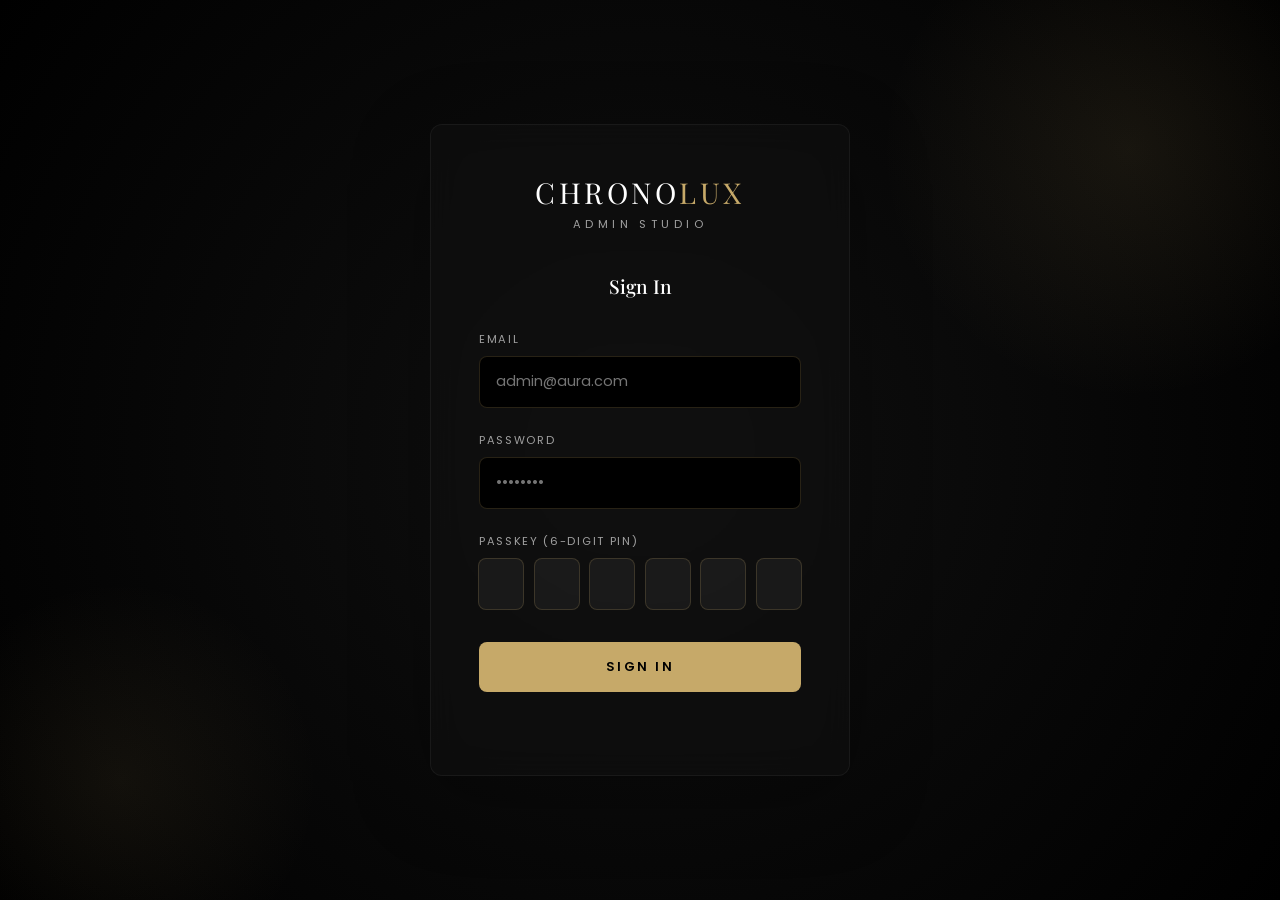
<file: admin.html>
<!DOCTYPE html>
<html lang="en">
<head>
  <meta charset="UTF-8">
  <meta name="viewport" content="width=device-width, initial-scale=1.0">
  <title> — Admin Studio</title>
  <link href="https://fonts.googleapis.com/css2?family=Playfair+Display:wght@400;500;600;700&family=Poppins:wght@300;400;500;600&display=swap" rel="stylesheet">
  <style>
    /* ── Design Tokens ── */
    :root{--clr-primary:#0A0A0A;--clr-cream:#151515;--clr-white:#111111;--clr-gold:#C6A969;--clr-gold-light:#D4BB82;--clr-brown:#8B7355;--clr-text:#FFFFFF;--clr-text-light:#E0E0E0;--clr-text-muted:#A0A0A0;--clr-bg:#000000;--clr-bg-soft:#0A0A0A;--clr-border:rgba(198,169,105,0.2);--clr-danger:#E74C3C;--clr-success:#2ECC71;--ff-heading:'Playfair Display',serif;--ff-body:'Poppins',sans-serif;--ease:cubic-bezier(0.16,1,0.3,1);--radius:12px}
    *,*::before,*::after{box-sizing:border-box;margin:0;padding:0}
    body{font-family:var(--ff-body);background:var(--clr-bg);color:var(--clr-text);min-height:100vh}
    ::selection{background:var(--clr-gold);color:#000}
    img{max-width:100%;display:block}

    /* ── Login Page ── */
    .login-page{min-height:100vh;display:flex;align-items:center;justify-content:center;background:radial-gradient(circle at center, #111, #000);padding:2rem;position:relative;overflow:hidden}
    .login-page::before{content:'';position:absolute;width:500px;height:500px;background:radial-gradient(circle,rgba(198,169,105,.1),transparent 70%);top:-100px;right:-100px;border-radius:50%}
    .login-page::after{content:'';position:absolute;width:400px;height:400px;background:radial-gradient(circle,rgba(198,169,105,.08),transparent 70%);bottom:-80px;left:-80px;border-radius:50%}

    .login-card{background:rgba(15,15,15,0.6);backdrop-filter:blur(15px);-webkit-backdrop-filter:blur(15px);border:1px solid rgba(255,255,255,0.05);border-radius:var(--radius);padding:3rem;width:min(420px,100%);box-shadow:0 20px 80px rgba(0,0,0,.3);position:relative;z-index:1}
    .login-brand{font-family:var(--ff-heading);font-size:1.8rem;text-align:center;letter-spacing:.12em;margin-bottom:.3rem}
    .login-brand span{color:var(--clr-gold)}
    .login-sub{text-align:center;font-size:.7rem;letter-spacing:.4em;text-transform:uppercase;color:var(--clr-text-muted);margin-bottom:2.5rem}
    .login-card h2{font-family:var(--ff-heading);font-size:1.2rem;font-weight:500;text-align:center;margin-bottom:2rem;color:var(--clr-text)}

    .field{margin-bottom:1.5rem;position:relative}
    .field label{display:block;font-size:.7rem;letter-spacing:.15em;text-transform:uppercase;color:var(--clr-text-muted);margin-bottom:.5rem}
    .field input{width:100%;padding:.9rem 1rem;border:1px solid var(--clr-border);border-radius:8px;font-family:var(--ff-body);font-size:.9rem;color:var(--clr-text);background:var(--clr-bg);outline:none;transition:border-color .3s,box-shadow .3s}
    .field input:focus{border-color:var(--clr-gold);box-shadow:0 0 0 3px rgba(198,169,105,.12)}

    /* Passkey PIN boxes */
    .passkey-wrap{display:flex;gap:.6rem;justify-content:center}
    .passkey-wrap input{width:46px;height:52px;text-align:center;font-size:1.2rem;font-weight:600;letter-spacing:0;border-radius:8px;border:1px solid var(--clr-border);background:rgba(255,255,255,0.05);color:var(--clr-text);outline:none;transition:border-color .3s,box-shadow .3s}
    .passkey-wrap input:focus{border-color:var(--clr-gold);box-shadow:0 0 0 3px rgba(198,169,105,.15)}

    .login-btn{width:100%;padding:1rem;background:var(--clr-gold);color:#000;font-family:var(--ff-body);font-size:.8rem;letter-spacing:.2em;text-transform:uppercase;border:none;border-radius:8px;cursor:pointer;transition:all .4s var(--ease);margin-top:.5rem;font-weight:600}
    .login-btn:hover{background:var(--clr-gold-light)}

    .login-error{text-align:center;font-size:.78rem;color:var(--clr-danger);margin-top:1rem;min-height:1.2rem;opacity:0;transition:opacity .3s}
    .login-error.show{opacity:1}

    /* ── Dashboard ── */
    .dashboard{display:none;min-height:100vh}
    .dash-topbar{display:flex;align-items:center;justify-content:space-between;padding:1rem 3%;background:var(--clr-white);border-bottom:1px solid var(--clr-border);position:sticky;top:0;z-index:100}
    .dash-brand{font-family:var(--ff-heading);font-size:1.1rem;letter-spacing:.1em}
    .dash-brand span{color:var(--clr-gold)}
    .dash-actions{display:flex;align-items:center;gap:1rem}
    .dash-user{font-size:.75rem;color:var(--clr-text-muted)}
    .btn-sm{padding:.5rem 1.2rem;font-size:.7rem;letter-spacing:.15em;text-transform:uppercase;border:1px solid var(--clr-border);border-radius:6px;cursor:pointer;transition:all .3s;font-family:var(--ff-body);background:transparent;color:var(--clr-text)}
    .btn-sm:hover{border-color:var(--clr-gold);color:var(--clr-gold)}
    .btn-sm.danger:hover{border-color:var(--clr-danger);color:var(--clr-danger)}

    .dash-body{max-width:1100px;margin:0 auto;padding:2rem 3%}

    /* Stats */
    .stats-row{display:grid;grid-template-columns:repeat(auto-fit,minmax(180px,1fr));gap:1.2rem;margin-bottom:2.5rem}
    .stat-card{background:var(--clr-white);padding:1.5rem;border-radius:var(--radius);border:1px solid var(--clr-border);box-shadow:0 10px 30px rgba(0,0,0,.2)}
    .stat-card .stat-label{font-size:.65rem;letter-spacing:.2em;text-transform:uppercase;color:var(--clr-text-muted);margin-bottom:.5rem}
    .stat-card .stat-value{font-family:var(--ff-heading);font-size:1.8rem;color:var(--clr-gold)}

    /* Toolbar */
    .toolbar{display:flex;align-items:center;justify-content:space-between;margin-bottom:1.5rem;flex-wrap:wrap;gap:1rem}
    .toolbar h2{font-family:var(--ff-heading);font-size:1.3rem;font-weight:500}
    .btn-add{padding:.7rem 1.8rem;background:var(--clr-gold);color:var(--clr-white);font-size:.75rem;letter-spacing:.15em;text-transform:uppercase;border:none;border-radius:8px;cursor:pointer;transition:all .3s;font-family:var(--ff-body)}
    .btn-add:hover{background:var(--clr-brown)}

    /* Watch Table */
    .watch-table{width:100%;border-collapse:collapse;background:var(--clr-white);border-radius:var(--radius);overflow:hidden;border:1px solid var(--clr-border);box-shadow:0 10px 30px rgba(0,0,0,.2)}
    .watch-table th{padding:1rem;font-size:.65rem;letter-spacing:.2em;text-transform:uppercase;color:var(--clr-text-muted);text-align:left;background:var(--clr-bg);border-bottom:1px solid var(--clr-border)}
    .watch-table td{padding:.8rem 1rem;font-size:.85rem;border-bottom:1px solid rgba(198,169,105,.1);vertical-align:middle}
    .watch-table tr:last-child td{border-bottom:none}
    .watch-table .thumb{width:56px;height:56px;object-fit:cover;border-radius:8px;background:var(--clr-bg)}
    .watch-table .actions{display:flex;gap:.5rem}
    .watch-table .btn-edit{padding:.35rem .8rem;font-size:.65rem;border:1px solid var(--clr-gold);border-radius:4px;color:var(--clr-gold);background:transparent;cursor:pointer;transition:all .2s}
    .watch-table .btn-edit:hover{background:var(--clr-gold);color:#fff}
    .watch-table .btn-del{padding:.35rem .8rem;font-size:.65rem;border:1px solid var(--clr-danger);border-radius:4px;color:var(--clr-danger);background:transparent;cursor:pointer;transition:all .2s}
    .watch-table .btn-del:hover{background:var(--clr-danger);color:#fff}
    .cat-badge{display:inline-block;padding:.2rem .6rem;font-size:.6rem;letter-spacing:.1em;border-radius:20px;text-transform:uppercase}
    .cat-badge.trending{background:rgba(198,169,105,.12);color:var(--clr-gold)}
    .cat-badge.collection{background:rgba(139,115,85,.1);color:var(--clr-brown)}

    .empty-table{text-align:center;padding:3rem;color:var(--clr-text-muted);font-size:.9rem}

    /* Modal */
    .modal-overlay{display:none;position:fixed;inset:0;background:rgba(0,0,0,.35);backdrop-filter:blur(6px);z-index:9999;align-items:center;justify-content:center;padding:2rem}
    .modal-overlay.show{display:flex}
    .modal{background:var(--clr-white);border-radius:var(--radius);padding:2.5rem;width:min(500px,100%);max-height:90vh;overflow-y:auto;box-shadow:0 20px 60px rgba(0,0,0,.1);animation:modalIn .3s var(--ease)}
    @keyframes modalIn{from{opacity:0;transform:translateY(20px) scale(.97)}to{opacity:1;transform:translateY(0) scale(1)}}
    .modal h3{font-family:var(--ff-heading);font-size:1.2rem;margin-bottom:1.5rem}
    .modal .field{margin-bottom:1.2rem}
    .modal select{width:100%;padding:.9rem 1rem;border:1px solid var(--clr-border);border-radius:8px;font-family:var(--ff-body);font-size:.9rem;color:var(--clr-text);background:var(--clr-bg);outline:none;appearance:none;cursor:pointer}
    .modal-actions{display:flex;gap:1rem;margin-top:1.5rem}
    .modal-actions button{flex:1;padding:.8rem;font-family:var(--ff-body);font-size:.75rem;letter-spacing:.1em;text-transform:uppercase;border-radius:8px;border:none;cursor:pointer;transition:all .3s}
    .modal-actions .save{background:var(--clr-gold);color:#fff}
    .modal-actions .save:hover{background:var(--clr-brown)}
    .modal-actions .cancel{background:transparent;border:1px solid var(--clr-border);color:var(--clr-text)}
    .modal-actions .cancel:hover{border-color:var(--clr-text)}

    .back-link{display:inline-flex;align-items:center;gap:.4rem;font-size:.75rem;color:var(--clr-text-muted);margin-bottom:1.5rem;text-decoration:none;letter-spacing:.1em;transition:color .3s}
    .back-link:hover{color:var(--clr-gold)}

    /* Responsive */
    @media(max-width:768px){
      .watch-table{font-size:.78rem}
      .watch-table th:nth-child(3),.watch-table td:nth-child(3){display:none}
      .stats-row{grid-template-columns:repeat(2,1fr)}
      .modal{padding:1.5rem}
    }
    @media(max-width:480px){
      .passkey-wrap input{width:38px;height:44px;font-size:1rem}
      .login-card{padding:2rem 1.5rem}
    }
  </style>
</head>
<body>

  <!-- ══════════ LOGIN ══════════ -->
  <div class="login-page" id="loginPage">
    <div class="login-card">
      <div class="login-brand">CHRONO<span>LUX</span></div>
      <div class="login-sub">Admin Studio</div>
      <h2>Sign In</h2>
      <form id="loginForm" onsubmit="return false">
        <div class="field">
          <label for="loginEmail">Email</label>
          <input type="email" id="loginEmail" placeholder="admin@aura.com" required>
        </div>
        <div class="field">
          <label for="loginPass">Password</label>
          <input type="password" id="loginPass" placeholder="••••••••" required>
        </div>
        <div class="field">
          <label>Passkey (6-digit PIN)</label>
          <div class="passkey-wrap" id="passkeyWrap">
            <input type="password" maxlength="1" data-idx="0" inputmode="numeric">
            <input type="password" maxlength="1" data-idx="1" inputmode="numeric">
            <input type="password" maxlength="1" data-idx="2" inputmode="numeric">
            <input type="password" maxlength="1" data-idx="3" inputmode="numeric">
            <input type="password" maxlength="1" data-idx="4" inputmode="numeric">
            <input type="password" maxlength="1" data-idx="5" inputmode="numeric">
          </div>
        </div>
        <button type="submit" class="login-btn" id="loginBtn">Sign In</button>
        <div class="login-error" id="loginError">Invalid credentials. Please try again.</div>
      </form>
    </div>
  </div>

  <!-- ══════════ DASHBOARD ══════════ -->
  <div class="dashboard" id="dashboard">
    <div class="dash-topbar">
      <div class="dash-brand">CHRONO<span>LUX</span> Studio</div>
      <div class="dash-actions">
        <span class="dash-user" id="dashUser"></span>
        <button class="btn-sm" onclick="location.href='index.html'">View Site</button>
        <button class="btn-sm danger" id="logoutBtn">Logout</button>
      </div>
    </div>
    <div class="dash-body">
      <a href="index.html" class="back-link">← Back to Showcase</a>

      <!-- Stats -->
      <div class="stats-row">
        <div class="stat-card"><div class="stat-label">Total Watches</div><div class="stat-value" id="statTotal">0</div></div>
        <div class="stat-card"><div class="stat-label">Trending</div><div class="stat-value" id="statTrending">0</div></div>
        <div class="stat-card"><div class="stat-label">Collection</div><div class="stat-value" id="statCollection">0</div></div>
      </div>

      <!-- Toolbar -->
      <div class="toolbar">
        <h2>Manage Watches</h2>
        <button class="btn-add" id="btnAdd">+ Add Watch</button>
      </div>

      <!-- Table -->
      <table class="watch-table" id="watchTable">
        <thead>
          <tr><th>Image</th><th>Name</th><th>Description</th><th>Price</th><th>Category</th><th>Actions</th></tr>
        </thead>
        <tbody id="watchBody"></tbody>
      </table>
    </div>
  </div>

  <!-- ══════════ ADD/EDIT MODAL ══════════ -->
  <div class="modal-overlay" id="modalOverlay">
    <div class="modal">
      <h3 id="modalTitle">Add Watch</h3>
      <form id="watchForm" onsubmit="return false">
        <input type="hidden" id="watchId">
        <div class="field">
          <label>Watch Name</label>
          <input type="text" id="watchName" placeholder="e.g. aura Heritage" required>
        </div>
        <div class="field">
          <label>Image URL</label>
          <input type="text" id="watchImage" placeholder="https://... or local filename" required>
        </div>
        <div class="field">
          <label>Description</label>
          <input type="text" id="watchDesc" placeholder="Short description">
        </div>
        <div class="field">
          <label>Price</label>
          <input type="text" id="watchPrice" placeholder="e.g. $12,500" required>
        </div>
        <div class="field">
          <label>Category</label>
          <select id="watchCat">
            <option value="showcase">Showcase (3D Carousel)</option>
            <option value="trending">Trending</option>
            <option value="collection">Collection</option>
          </select>
        </div>
        <div class="modal-actions">
          <button type="button" class="cancel" id="modalCancel">Cancel</button>
          <button type="submit" class="save" id="modalSave">Save Watch</button>
        </div>
      </form>
    </div>
  </div>

  <script>
    /* ================================================
       aura Admin — Login + CRUD + localStorage
       ================================================ */

    // ── Default Admin Credentials ──
    const DEFAULT_ADMIN = { email: 'admin@aura.com', password: 'Chrono@2026', passkey: '192026' };
    const DEFAULT_WATCHES = [
      { id:'w1', name:'aura Sovereign', description:'18K rose gold chronograph with moonphase complication', price:'$18,750', image:'ezgif-frame-100.jpg', category:'showcase' },
      { id:'w2', name:'aura Voyager', description:'Titanium sports chronograph with ceramic bezel', price:'$8,900', image:'watch-carousel-1.png', category:'showcase' },
      { id:'w3', name:'aura Celestial', description:'Skeleton tourbillon with sapphire case back', price:'$22,000', image:'ezgif-frame-120.jpg', category:'showcase' },
      { id:'w4', name:'aura Meridian', description:'White gold dress watch with enamel dial', price:'$15,200', image:'watch-carousel-2.png', category:'showcase' },
      { id:'w5', name:'aura Heritage', description:'Hand-wound movement, 40mm rose gold case', price:'$12,500', image:'ezgif-frame-090.jpg', category:'trending' },
      { id:'w6', name:'aura Eclipse', description:'Automatic chronograph with perpetual calendar', price:'$14,800', image:'ezgif-frame-140.jpg', category:'trending' },
      { id:'w7', name:'aura Artisan', description:'Hand-finished movement with Geneva stripes', price:'$9,500', image:'ezgif-frame-150.jpg', category:'collection' },
      { id:'w8', name:'aura Luminary', description:'Diamond-set bezel with mother of pearl dial', price:'$11,200', image:'ezgif-frame-160.jpg', category:'collection' },
      { id:'w9', name:'aura Apex', description:'Carbon fiber case with racing-inspired chronograph', price:'$7,800', image:'ezgif-frame-170.jpg', category:'collection' },
      { id:'w10', name:'aura Nocturne', description:'Black DLC-coated titanium, luminous hands', price:'$10,400', image:'ezgif-frame-180.jpg', category:'collection' },
    ];

    // ── Init ──
    const $ = s => document.querySelector(s);
    const $$ = s => document.querySelectorAll(s);

    // Seed data on first visit
    if (!localStorage.getItem('aura_admin')) localStorage.setItem('aura_admin', JSON.stringify(DEFAULT_ADMIN));
    if (!localStorage.getItem('aura_watches')) localStorage.setItem('aura_watches', JSON.stringify(DEFAULT_WATCHES));

    function getAdmin() { return JSON.parse(localStorage.getItem('aura_admin')); }
    function getWatches() {
      let w = JSON.parse(localStorage.getItem('aura_watches') || '[]');
      let modified = false;
      w = w.map(watch => {
        if (watch.image && !watch.image.startsWith('http') && !watch.image.startsWith('assets/')) {
          watch.image = 'assets/' + watch.image;
          modified = true;
        }
        return watch;
      });
      if (modified) saveWatches(w);
      return w;
    }
    function saveWatches(w) { localStorage.setItem('aura_watches', JSON.stringify(w)); }

    // Check if already logged in (session)
    if (sessionStorage.getItem('aura_logged_in')) showDashboard();

    // ── Passkey PIN Input ──
    const pkInputs = $$('#passkeyWrap input');
    pkInputs.forEach((inp, i) => {
      inp.addEventListener('input', e => {
        if (inp.value.length === 1 && i < 5) pkInputs[i + 1].focus();
      });
      inp.addEventListener('keydown', e => {
        if (e.key === 'Backspace' && !inp.value && i > 0) { pkInputs[i - 1].focus(); pkInputs[i - 1].value = ''; }
      });
      // Paste support
      inp.addEventListener('paste', e => {
        e.preventDefault();
        const paste = (e.clipboardData || window.clipboardData).getData('text').trim();
        for (let j = 0; j < Math.min(paste.length, 6); j++) { pkInputs[j].value = paste[j]; }
        if (paste.length >= 6) pkInputs[5].focus();
      });
    });

    // ── Login ──
    $('#loginForm').addEventListener('submit', () => {
      const email = $('#loginEmail').value.trim();
      const pass = $('#loginPass').value;
      const pk = Array.from(pkInputs).map(i => i.value).join('');
      const admin = getAdmin();
      const err = $('#loginError');

      if (email === admin.email && pass === admin.password && pk === admin.passkey) {
        err.classList.remove('show');
        sessionStorage.setItem('aura_logged_in', 'true');
        showDashboard();
      } else {
        err.classList.add('show');
        // Shake animation
        const card = $('.login-card');
        card.style.animation = 'none';
        card.offsetHeight; // reflow
        card.style.animation = 'shake .4s ease';
      }
    });

    // Shake keyframe
    const shakeStyle = document.createElement('style');
    shakeStyle.textContent = '@keyframes shake{0%,100%{transform:translateX(0)}20%,60%{transform:translateX(-8px)}40%,80%{transform:translateX(8px)}}';
    document.head.appendChild(shakeStyle);

    // ── Show Dashboard ──
    function showDashboard() {
      $('#loginPage').style.display = 'none';
      $('#dashboard').style.display = 'block';
      $('#dashUser').textContent = getAdmin().email;
      renderTable();
    }

    // ── Logout ──
    $('#logoutBtn').addEventListener('click', () => {
      sessionStorage.removeItem('aura_logged_in');
      location.reload();
    });

    // ── Render Watch Table ──
    function renderTable() {
      const watches = getWatches();
      const body = $('#watchBody');
      $('#statTotal').textContent = watches.length;
      $('#statTrending').textContent = watches.filter(w => w.category === 'trending').length;
      $('#statCollection').textContent = watches.filter(w => w.category === 'collection').length;

      if (watches.length === 0) {
        body.innerHTML = '<tr><td colspan="6" class="empty-table">No watches yet. Click "+ Add Watch" to get started.</td></tr>';
        return;
      }

      body.innerHTML = watches.map(w => `
        <tr>
          <td><img class="thumb" src="${w.image}" alt="${w.name}" onerror="this.src='data:image/svg+xml,<svg xmlns=%22http://www.w3.org/2000/svg%22 viewBox=%220 0 56 56%22><rect fill=%22%23F5F5DC%22 width=%2256%22 height=%2256%22/><text x=%2228%22 y=%2234%22 text-anchor=%22middle%22 fill=%22%23C6A969%22 font-size=%2218%22>⌚</text></svg>'"></td>
          <td><strong>${w.name}</strong></td>
          <td>${w.description || '—'}</td>
          <td>${w.price}</td>
          <td><span class="cat-badge ${w.category}">${w.category}</span></td>
          <td class="actions">
            <button class="btn-edit" onclick="editWatch('${w.id}')">Edit</button>
            <button class="btn-del" onclick="deleteWatch('${w.id}')">Delete</button>
          </td>
        </tr>
      `).join('');
    }

    // ── Modal ──
    function openModal(title = 'Add Watch', watch = null) {
      $('#modalTitle').textContent = title;
      $('#watchId').value = watch ? watch.id : '';
      $('#watchName').value = watch ? watch.name : '';
      $('#watchImage').value = watch ? watch.image : '';
      $('#watchDesc').value = watch ? (watch.description || '') : '';
      $('#watchPrice').value = watch ? watch.price : '';
      $('#watchCat').value = watch ? watch.category : 'trending';
      $('#modalOverlay').classList.add('show');
    }

    function closeModal() { $('#modalOverlay').classList.remove('show'); }

    $('#btnAdd').addEventListener('click', () => openModal('Add Watch'));
    $('#modalCancel').addEventListener('click', closeModal);
    $('#modalOverlay').addEventListener('click', e => { if (e.target === $('#modalOverlay')) closeModal(); });

    // ── Save Watch ──
    $('#watchForm').addEventListener('submit', () => {
      const id = $('#watchId').value || 'w' + Date.now();
      const watch = {
        id,
        name: $('#watchName').value.trim(),
        image: $('#watchImage').value.trim(),
        description: $('#watchDesc').value.trim(),
        price: $('#watchPrice').value.trim(),
        category: $('#watchCat').value,
      };
      if (!watch.name || !watch.image || !watch.price) return;

      let watches = getWatches();
      const idx = watches.findIndex(w => w.id === id);
      if (idx >= 0) watches[idx] = watch;
      else watches.push(watch);

      saveWatches(watches);
      closeModal();
      renderTable();
    });

    // ── Edit Watch ──
    function editWatch(id) {
      const w = getWatches().find(w => w.id === id);
      if (w) openModal('Edit Watch', w);
    }

    // ── Delete Watch ──
    function deleteWatch(id) {
      if (!confirm('Remove this watch from the collection?')) return;
      const watches = getWatches().filter(w => w.id !== id);
      saveWatches(watches);
      renderTable();
    }
  </script>
</body>
</html>
</file>
